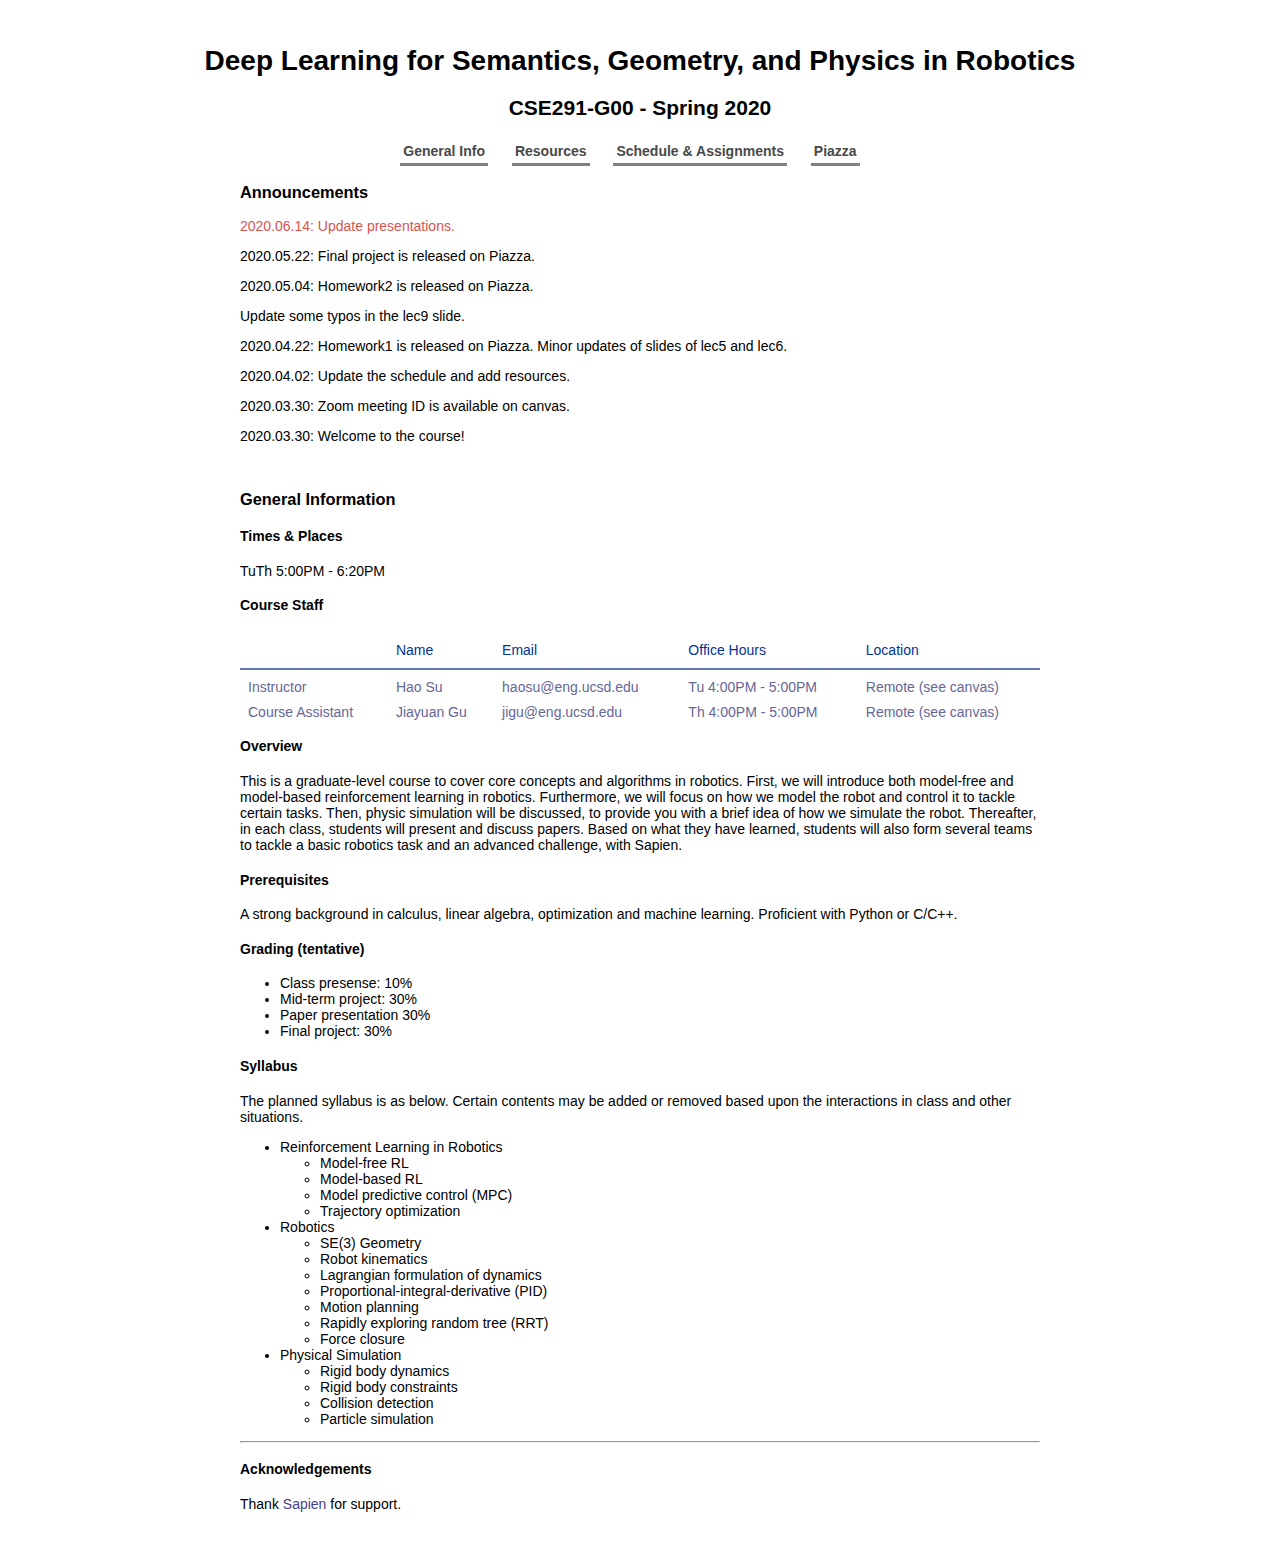
<file: SP20/index.html>
<!DOCTYPE html>
<html lang="en">
<head>
    <meta charset="UTF-8">
    <title>CSE291-G00: Robotics meets Machine Learning Home Page</title>
    <meta http-equiv="Cache-Control" content="no-cache, no-store, must-revalidate" />
    <meta http-equiv="Pragma" content="no-cache" />
    <meta http-equiv="Expires" content="0" />
    <link rel="stylesheet" type="text/css" href="cs468.css">
</head>
<body>
<h1 class="title">Deep Learning for Semantics, Geometry, and Physics in Robotics</h1>
<h2 class="title">CSE291-G00 - Spring 2020</h2>
<div id="content">
    <div class="underlinemenu">
        <ul>
            <li><a href="#info">General Info</a></li>
            <li><a href="resources.html">Resources</a></li>
            <li><a href="schedule.html">Schedule &amp; Assignments</a></li>
            <li><a href="https://piazza.com/ucsd/spring2020/cse291g00">Piazza</a></li>
        </ul>
    </div>

    <h3>Announcements</h3>
    <div>
        <p class="color-danger">2020.06.14: Update presentations.</p>
        <p>2020.05.22: Final project is released on Piazza.</p>
        <p>2020.05.04: Homework2 is released on Piazza.</p>
        <p>Update some typos in the lec9 slide.</p>
        <p>2020.04.22: Homework1 is released on Piazza. Minor updates of slides of lec5 and lec6.</p>
        <p>2020.04.02: Update the schedule and add resources.</a></p>
        <p>2020.03.30: Zoom meeting ID is available on canvas.</a></p>
        <p>2020.03.30: Welcome to the course!</p>
    </div>
    <br>

    <h3 id="info">General Information</h3>

    <h4>Times &amp; Places</h4>
    <p>TuTh 5:00PM - 6:20PM</p>

    <h4>Course Staff</h4>
    <table id="hor-minimalist-a">
        <thead>
        <tr>
            <th scope="col"></th>
            <th scope="col">Name</th>
            <th scope="col">Email</th>
            <th scope="col">Office Hours</th>
            <th scope="col">Location</th>
        </tr>
        </thead>
        <tbody>
        <tr>
            <td>Instructor</td>
            <td>Hao Su</td>
            <td>haosu@eng.ucsd.edu</td>
            <td>Tu 4:00PM - 5:00PM</td>
            <td>Remote (see canvas)</td>
        </tr>
        <tr>
            <td>Course Assistant</td>
            <td>Jiayuan Gu</td>
            <td>jigu@eng.ucsd.edu</td>
            <td>Th 4:00PM - 5:00PM</td>
            <td>Remote (see canvas)</td>
        </tr>
        </tbody>
    </table>

    <h4>Overview</h4>
    <p>
        This is a graduate-level course to cover core concepts and algorithms in robotics.
        First, we will introduce both model-free and model-based reinforcement learning in robotics.
        Furthermore, we will focus on how we model the robot and control it to tackle certain tasks.
        Then, physic simulation will be discussed, to provide you with a brief idea of how we simulate the robot.
        Thereafter, in each class, students will present and discuss papers.
        Based on what they have learned, students will also form several teams to tackle a basic robotics task and an
        advanced challenge, with Sapien.
    </p>

    <h4>Prerequisites</h4>
    <p>
        A strong background in calculus, linear algebra, optimization and machine learning.
        Proficient with Python or C/C++.
    </p>

    <h4>Grading (tentative)</h4>
    <ul>
        <li>Class presense: 10%</li>
        <li>Mid-term project: 30%</li>
        <li>Paper presentation 30%</li>
        <li>Final project: 30%</li>
    </ul>

    <h4>Syllabus</h4>
    <p>
        The planned syllabus is as below.
        Certain contents may be added or removed based upon the interactions in class and other situations.
    </p>
    <ul>
        <li>Reinforcement Learning in Robotics
            <ul>
                <li>Model-free RL</li>
                <li>Model-based RL</li>
                <li>Model predictive control (MPC)</li>
                <li>Trajectory optimization</li>
            </ul>
        </li>
        <li>Robotics
            <ul>
                <li>SE(3) Geometry</li>
                <li>Robot kinematics</li>
                <li>Lagrangian formulation of dynamics</li>
                <li>Proportional-integral-derivative (PID)</li>
                <li>Motion planning</li>
                <li>Rapidly exploring random tree (RRT)</li>
                <li>Force closure</li>
            </ul>
        </li>
        <li>Physical Simulation
            <ul>
                <li>Rigid body dynamics</li>
                <li>Rigid body constraints</li>
                <li>Collision detection</li>
                <li>Particle simulation</li>
            </ul>
        </li>
    </ul>

    <hr>

    <h4>Acknowledgements</h4>
    <p>Thank <a href="https://sapien.ucsd.edu/">Sapien</a> for support.</p>
</div>

</body>
</html>
</file>
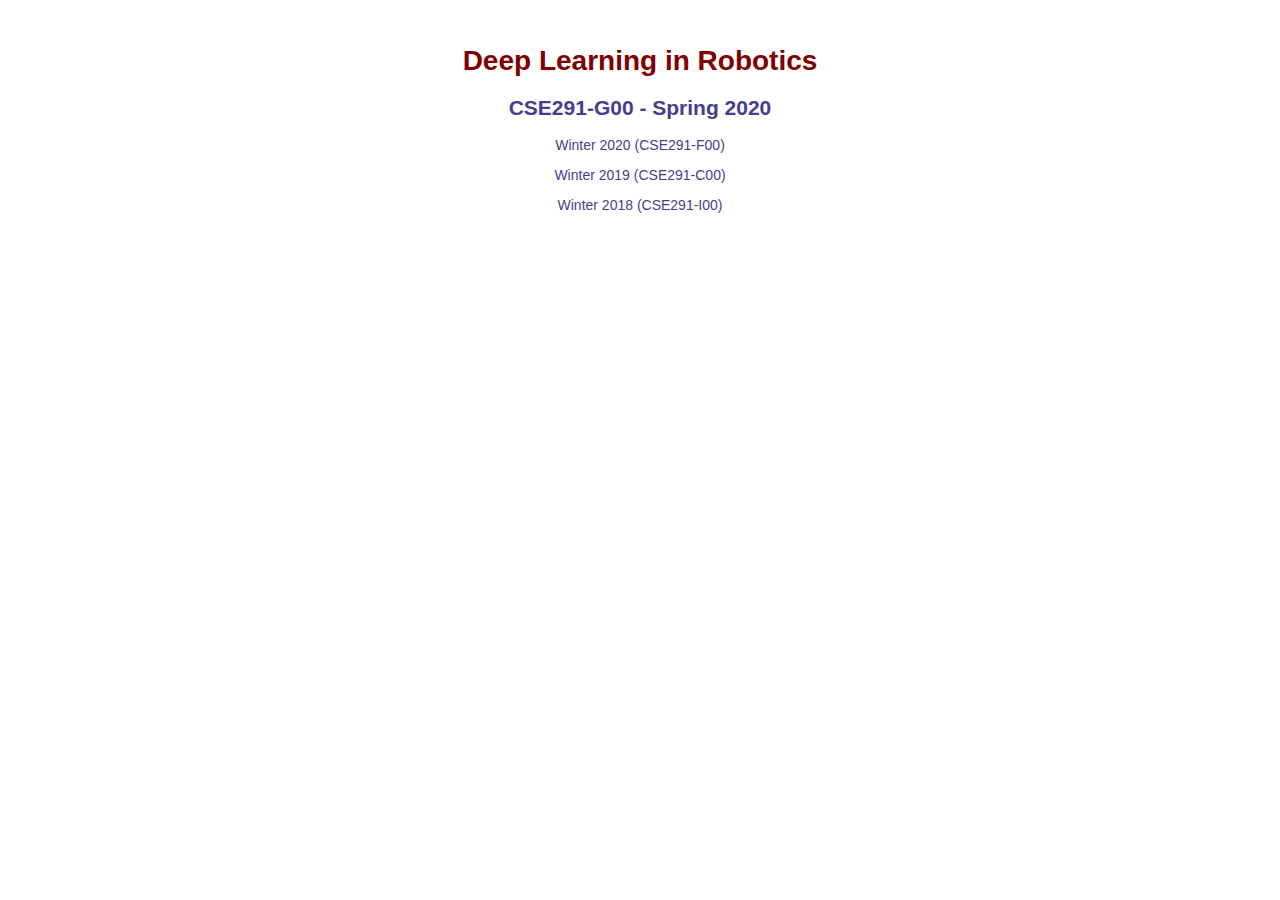
<file: SP20/previous_courses.html>
<!DOCTYPE html>
<html lang="en">
<head>
    <meta charset="UTF-8">
    <title>Previous Courses</title>
    <link rel="stylesheet" type="text/css" href="cs468.css">
</head>
<body>
<h1 style="text-align:center; color:#800000">Deep Learning in Robotics</h1>
<h2 style="text-align:center; color:#800000"><a href="index.html">CSE291-G00 - Spring 2020<a/></h2>
<p><a href="../WI20/index.html">Winter 2020 (CSE291-F00)</a></p>
<p><a href="../WI19/schedule.html">Winter 2019 (CSE291-C00)</a></p>
<p><a href="../WI18/index.html">Winter 2018 (CSE291-I00)</a></p>
</body>
</html>
</file>
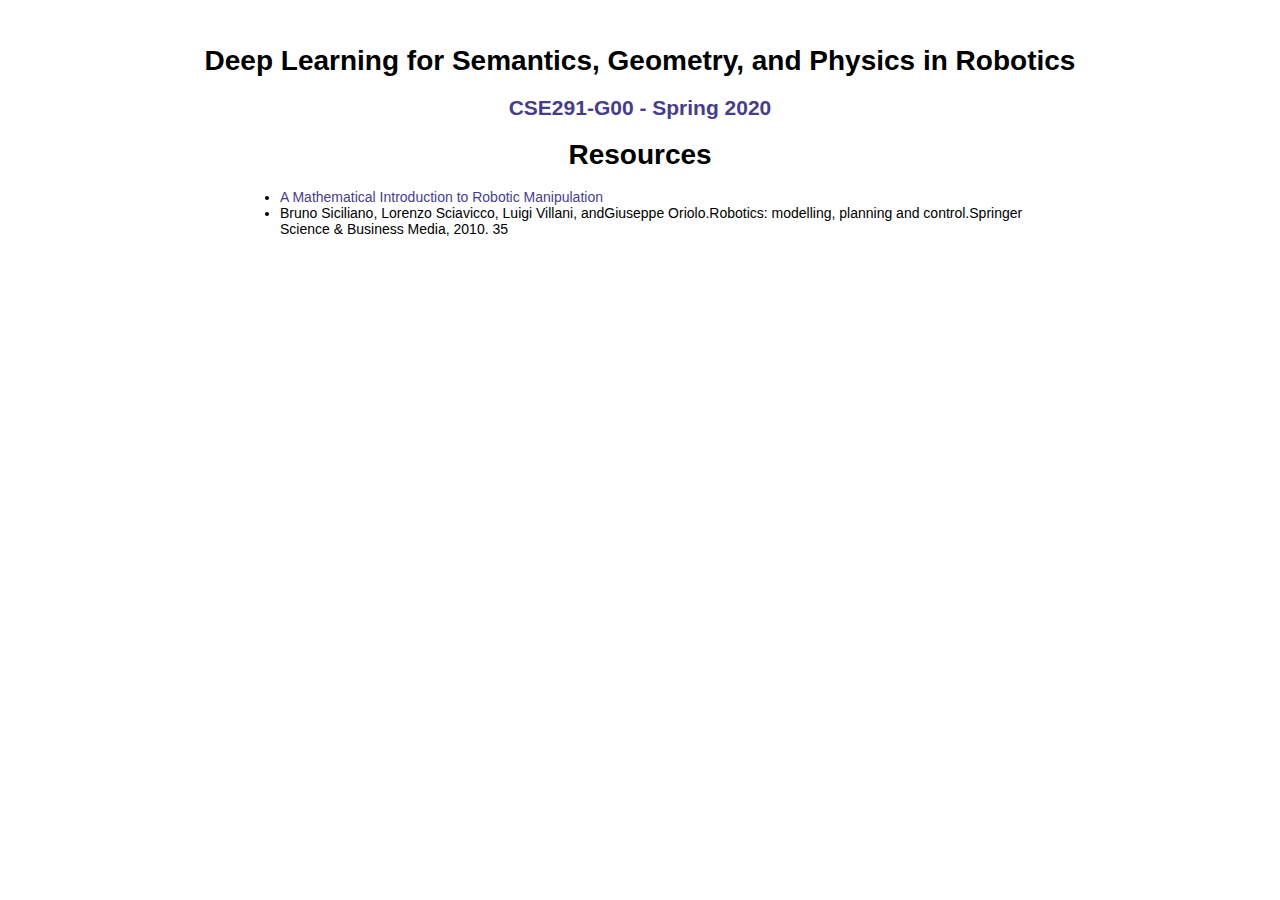
<file: SP20/resources.html>
<!DOCTYPE html>
<html lang="en">

<head>
    <meta charset="UTF-8">
    <title>Resources</title>
    <meta http-equiv="Cache-Control" content="no-cache, no-store, must-revalidate" />
    <meta http-equiv="Pragma" content="no-cache" />
    <meta http-equiv="Expires" content="0" />
    <link rel="stylesheet" type="text/css" href="cs468.css">
</head>

<body>
    <h1 class="title">Deep Learning for Semantics, Geometry, and Physics in Robotics</h1>
    <h2 class="title"><a href="index.html">CSE291-G00 - Spring 2020</a></h2>
    <div id="content">
        <h1 style="text-align:center">Resources</h1>
        <div>
            <ul>
                <li><a href="http://www.cds.caltech.edu/~murray/mlswiki/index.php?title=First_edition">A Mathematical
                        Introduction to Robotic Manipulation</a></li>
                <li>Bruno Siciliano, Lorenzo Sciavicco, Luigi Villani, andGiuseppe Oriolo.Robotics: modelling, planning
                    and control.Springer Science & Business Media, 2010. 35</li>
            </ul>
        </div>
    </div>
</body>

</html>
</file>
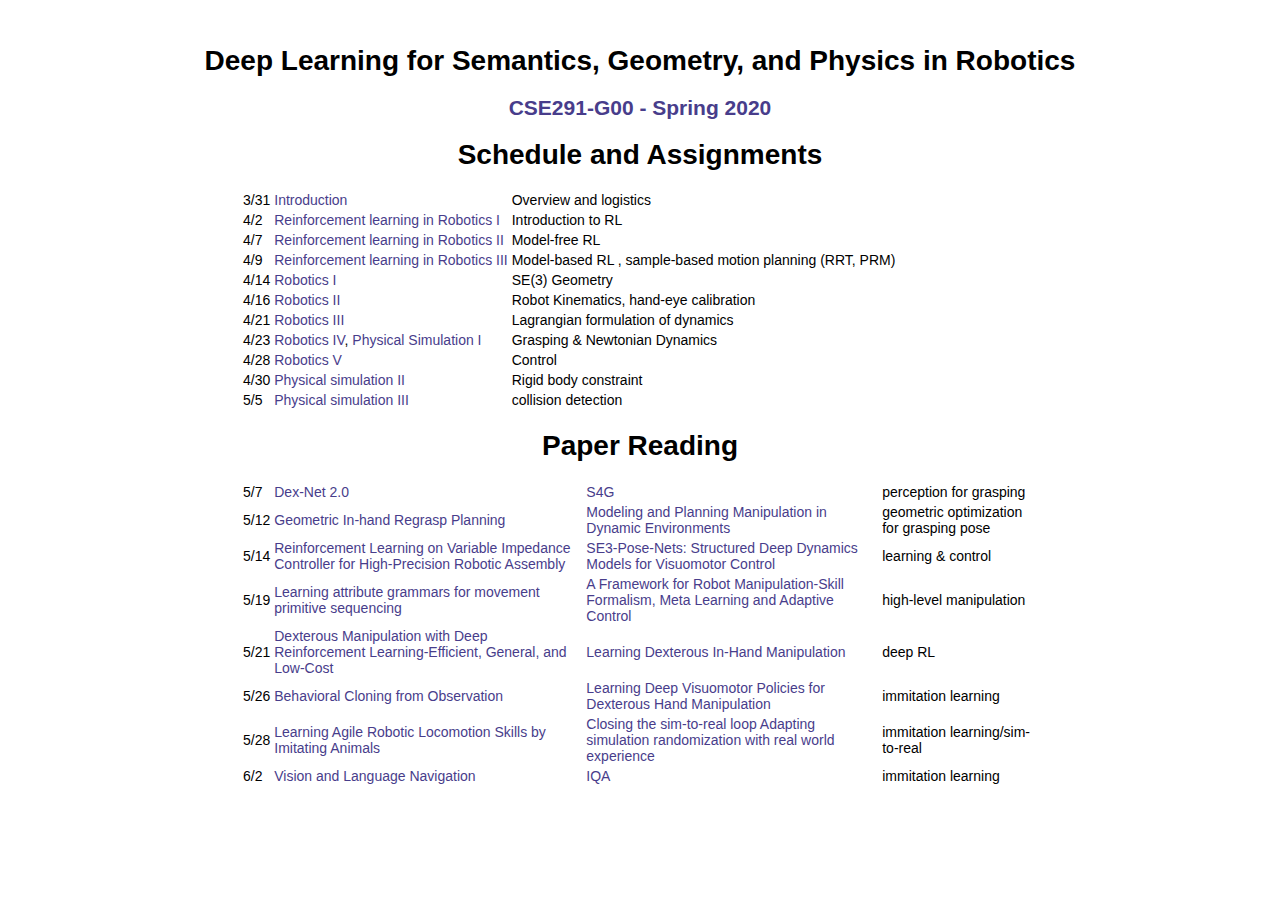
<file: SP20/schedule.html>
<!DOCTYPE html>
<html lang="en">
<head>
    <meta charset="UTF-8">
    <title>Schedule</title>
    <meta http-equiv="Cache-Control" content="no-cache, no-store, must-revalidate" />
    <meta http-equiv="Pragma" content="no-cache" />
    <meta http-equiv="Expires" content="0" />
    <link rel="stylesheet" type="text/css" href="cs468.css">
</head>
<body>
<h1 class="title">Deep Learning for Semantics, Geometry, and Physics in Robotics</h1>
<h2 class="title"><a href="index.html">CSE291-G00 - Spring 2020</a></h2>
<div id="content">
    <h1 style="text-align:center">Schedule and Assignments</h1>
    <table class="hor-zebra">
        <tr class="odd">
            <td>3/31</td>
            <td><a href="lectures/lec1_overview.pdf">Introduction</a></td>
            <td>Overview and logistics</td>
        </tr>
        <tr>
            <td>4/2</td>
            <td><a href="lectures/lec2_intro2RL.pdf">Reinforcement learning in Robotics I</a></td>
            <td>Introduction to RL</td>
            <!-- <td>Model-free RL, Q-learning, policy gradient</td> -->
        </tr>
        <tr class="odd">
            <td>4/7</td>
            <td><a href="lectures/lec3_model-free-rl.pdf">Reinforcement learning in Robotics II</a></td>
            <td>Model-free RL</td>
        </tr>
        <tr>
            <td>4/9</td>
            <td><a href="lectures/lec4_model_based_rl&motion_planning.pdf">Reinforcement learning in Robotics III</a></td>
            <td>Model-based RL , sample-based motion planning (RRT, PRM)</td>
        </tr>
        <tr class="odd">
            <td>4/14</td>
            <td><a href="lectures/lec5_rigid_body_motion.pdf">Robotics I</a></td>
            <td>SE(3) Geometry</td>
        </tr>
        <tr>
            <td>4/16</td>
            <td><a href="lectures/lec6_rigid_body_velocity_and_robot_kinematics.pdf">Robotics II</a></td>
            <td>Robot Kinematics, hand-eye calibration</td>
        </tr>
        <tr class="odd">
            <td>4/21</td>
            <td><a href="lectures/lec7_dynamics.pdf">Robotics III</a></td>
            <td>Lagrangian formulation of dynamics</td>
        </tr>
        <tr>
            <td>4/23</td>
            <td>
                <a href="lectures/lec8_grasping.pdf">Robotics IV</a>,
                <a href="lectures/lec8_physical_simulation.pdf">Physical Simulation I</a>
            </td>
            <td>Grasping & Newtonian Dynamics</td>
        </tr>
        <tr class="odd">
            <td>4/28</td>
            <td><a href="lectures/lec9_control_and_simulation.pdf">Robotics V</a></td>
            <td>Control</td>
        </tr>
        <tr>
            <td>4/30</td>
            <td><a href="lectures/lec9_control_and_simulation.pdf">Physical simulation II</a></td>
            <td>Rigid body constraint</td>
        </tr>
        <tr class="odd">
            <td>5/5</td>
            <td><a href="lectures/lec9_control_and_simulation.pdf">Physical simulation III</a></td>
            <td>collision detection</td>
        </tr>
    </table>
    
    <h1 style="text-align:center">Paper Reading</h1>
    <table class="hor-zebra">
        <tr class="odd">
            <td>5/7</td>
            <td><a href="presentations/20200507_ChengShen_DexNet2.pdf">Dex-Net 2.0</a></td>
            <td><a href="presentations/20200507_YiranXu_S4G.pdf">S4G</a></td>
            <td>perception for grasping</td>
        </tr>
        <tr>
            <td>5/12</td>
            <td><a href="presentations/20200512_ShaoweiLiu_Geometric_In-hand_Regrasp_Planning.pdf">Geometric In-hand Regrasp Planning</a></td>
            <td><a href="presentations/20200512_YimingZhao_Modeling_and_Planning_in_Dynamic_Environments.pdf">Modeling and Planning Manipulation in Dynamic Environments</a></td>
            <td>geometric optimization for grasping pose</td>
        </tr>
        <tr class="odd">
            <td>5/14</td>
            <td><a href="presentations/20200514_WeihaoZeng_RL_on_Impedance_Controller_for_Assembly.pdf">Reinforcement Learning on Variable Impedance Controller for High-Precision Robotic Assembly</a></td>
            <td><a href="presentations/20200514_KaienLin_SE3PoseNet.pdf">SE3-Pose-Nets: Structured Deep Dynamics Models for Visuomotor Control</a></td>
            <td>learning & control</td>
        </tr>
        <tr>
            <td>5/19</td>
            <td><a href="presentations/20200519_XinyiHe_Learning_Attribute_Grammars_for_Movement_Primitives_Sequencing.pdf">Learning attribute grammars for movement primitive sequencing</a></td>
            <td><a href="presentations/20200519_RileyHadden_A_Framework_for_Robot_Manipulation.pdf">A Framework for Robot Manipulation-Skill Formalism, Meta Learning and Adaptive Control</a></td>
            <td>high-level manipulation</td>
        </tr>
        <tr class="odd">
            <td>5/21</td>
            <td><a href="presentations/20200521_Vijay_Dexterous_Manipulation_with_Deep_RL.pdf">Dexterous Manipulation with Deep Reinforcement Learning-Efficient, General, and Low-Cost</a></td>
            <td><a href="presentations/20200521_Siddarth_Dexterous_InHand_Manipulation(updated).pdf">Learning Dexterous In-Hand Manipulation</a></td>
            <td>deep RL</td>
        </tr>
        <tr>
            <td>5/26</td>
            <td><a href="presentations/20200526_Qiaojun_Behavioral_Cloning_from_Observation.pdf">Behavioral Cloning from Observation</a></td>
            <td><a href="presentations/20200526_ShuoCheng_Learning_Deep_Visuomotor_Policies.pdf">Learning Deep Visuomotor Policies for Dexterous Hand Manipulation</a></td>
            <td>immitation learning</td>
        </tr>
        <tr class="odd">
            <td>5/28</td>
            <td><a href="presentations/20200528_Venkatesh_Learning_Agile_Robotic_Locomotion_Skills_by_Imitating_Animals.pdf">Learning Agile Robotic Locomotion Skills by Imitating Animals</a></td>
            <td><a href="presentations/20200528_Shakeel_Closing_the_sim-to-real_loop.pdf">Closing the sim-to-real loop Adapting simulation randomization with real world experience</a></td>
            <td>immitation learning/sim-to-real</td>
        </tr>
        <tr>
            <td>6/2</td>
            <td><a href="presentations/20200602_QuanVong_Vision_and_Language_Navigation.pdf">Vision and Language Navigation</a></td>
            <td><a href="presentations/20200602_FanboXiang_IQA.pdf">IQA</a></td>
            <td>immitation learning</td>
        </tr>
    </table>
</div>

</body>
</html>
</file>
<file: SP20/cs468.css>
/*Credits: Dynamic Drive CSS Library */
/*URL: http://www.dynamicdrive.com/style/ */
body {
    font-family: "Lucida Sans Unicode", "Lucida Grande", Sans-Serif;
    font-size: 14px;
    background: #fff;
    margin: 45px;
    border-collapse: collapse;
    text-align: center;
    vertical-align: middle;
}

#content {
    width: 800px;
    text-align: left;
    margin: 0 auto;
}

a {
    color: #483D8B;
}

a:link {
    text-decoration: none;
    color: #483D8B;
}

a:visited {
    text-decoration: none;
    color: #483D8B;
}

a:active {
    text-decoration: none;
    color: #483D8B;
}

a:hover {
    text-decoration: underline;
    color: #800000;
}

.underlinemenu ul li a:hover, .underlinemenu ul li a.selected {
    border-bottom-color: black;
}

.underlinemenu {
    font-weight: bold;
    width: 100%;
}

.underlinemenu ul {
    padding: 6px 0 7px 0; /*6px should equal top padding of "ul li a" below, 7px should equal bottom padding + bottom border of "ul li a" below*/
    margin: 0;
    text-align: center;
}

.underlinemenu ul li {
    display: inline;
}

.underlinemenu ul li a {
    color: #494949;
    padding: 6px 3px 4px 3px; /*top padding is 6px, bottom padding is 4px*/
    margin-right: 20px; /*spacing between each menu link*/
    text-decoration: none;
    border-bottom: 3px solid gray; /*bottom border is 3px*/
}

.underlinemenu ul li a:hover, .underlinemenu ul li a.selected {
    border-bottom-color: black;
}

#hor-minimalist-a {
    font-family: "Lucida Sans Unicode", "Lucida Grande", Sans-Serif;
    font-size: 14px;
    background: #fff;
    width: 800px;
    border-collapse: collapse;
    text-align: left;
}

#hor-minimalist-a th {
    font-size: 14px;
    font-weight: normal;
    color: #039;
    padding: 10px 8px;
    border-bottom: 2px solid #6678b1;
}

#hor-minimalist-a td {
    color: #669;
    padding: 9px 8px 0px 8px;
}

#hor-zebra {
    font-size: 14px;
    text-align: left;
    width: 800px;
    border-collapse: collapse;
}

#hor-zebra th {
    font-size: 16px;
    font-weight: bold;
    padding: 10px 8px;
    background: #e8edff;
}

#hor-zebra td {
    padding: 8px;
}

#hor-zebra .odd {
    background: #e8edff;
}

.color-danger {
    color: #d9534f;
}
</file>
